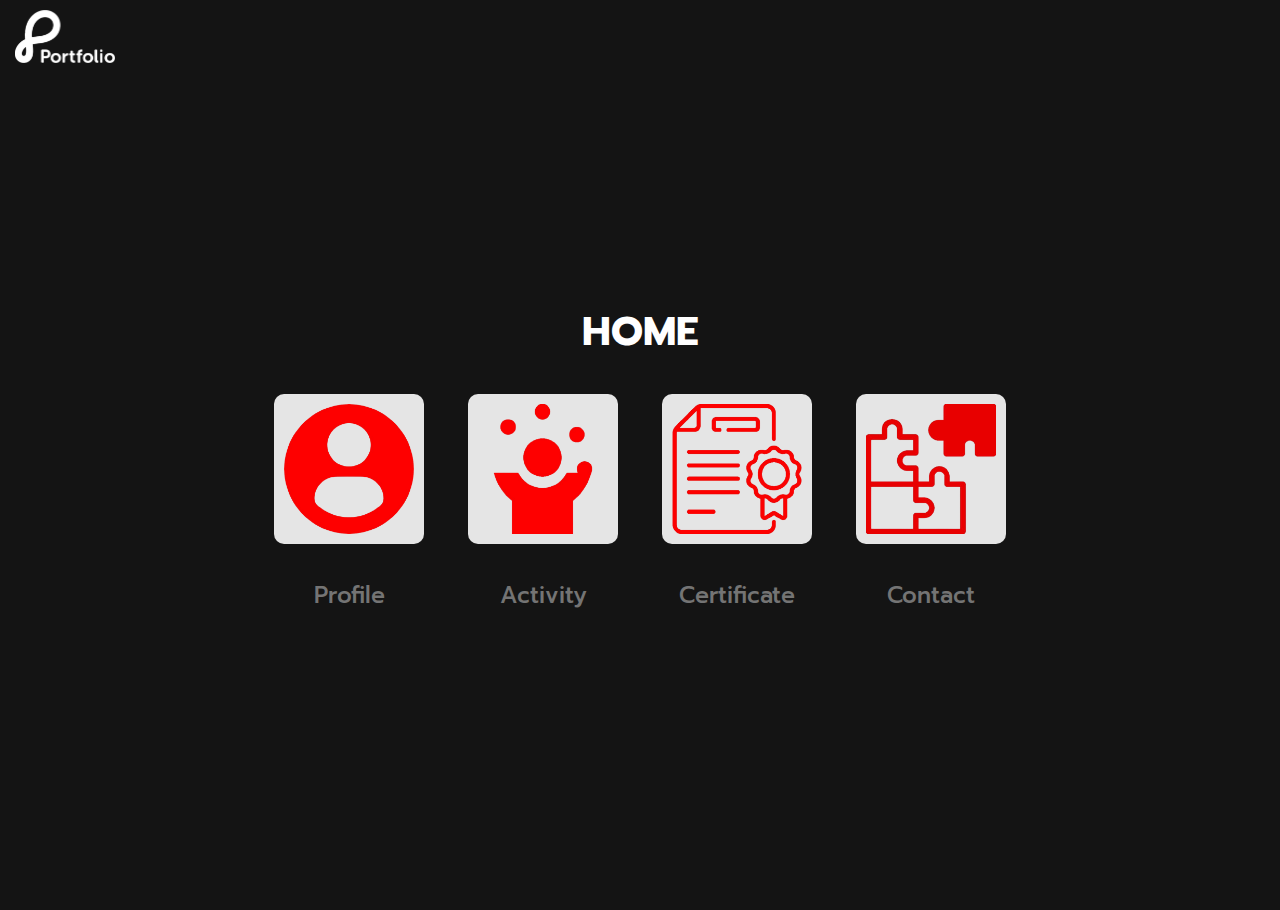
<file: index.html>
<!DOCTYPE html>
<html lang="en">
  <head>
    <meta charset="UTF-8" />
    <meta http-equiv="X-UA-Compatible" content="IE=edge" />
    <meta name="viewport" content="width=device-width, initial-scale=1.0" />
    <title>Portfolio Home</title>
    <link rel="stylesheet" href="/css/style.css" />
    <link rel="icon" href="/asset/iconlogo.jpg" />
  </head>
  <body>
    <div class="navbar">
      <div class="navbar__logo">
        <img src="/asset/logo.png" alt="" />
      </div>
    </div>
    <div class="container__lists">
      <div class="title__lists">
        <div class="title">
          <a href="index.html">HOME</a>
        </div>
      </div>
      <div class="card__lists">
        <div class="card">
          <div class="lists__img">
            <img src="/asset/profile-removebg-preview.png" alt="" />
          </div>
          <div class="lists__btn">
            <div class="lists">
              <a href="/html/profile.html">Profile</a>
            </div>
          </div>
        </div>
        <div class="card">
          <div class="lists__img">
            <img src="/asset/act-removebg-preview.png" alt="" />
          </div>
          <div class="lists__btn">
            <div class="lists">
              <a href="/html/activity.html">Activity</a>
            </div>
          </div>
        </div>
        <div class="card">
          <div class="lists__img">
            <img src="/asset/certificate-removebg-preview.png" alt="" />
          </div>
          <div class="lists__btn">
            <div class="lists">
              <a href="/html/certificate.html">Certificate</a>
            </div>
          </div>
        </div>
        <div class="card">
          <div class="lists__img">
            <img src="/asset/activity-removebg-preview.png" alt="" />
          </div>
          <div class="lists__btn">
            <div class="lists">
              <a href="/html/contact.html">Contact</a>
            </div>
          </div>
        </div>
      </div>
    </div>
  </body>
</html>
</file>
<file: css/style.css>
@import url("https://fonts.googleapis.com/css2?family=Prompt:wght@100;200;300;400;500;600;700;800;900&display=swap");

* {
  padding: 0;
  margin: 0;
  font-family: "Prompt", sans-serif;
  box-sizing: border-box;
  background-color: #141414;
}

html {
  font-size: 62.5%;
  width: 100%;
  height: 100vh;
}

/* NAVBAR */

.navbar__logo img {
  width: 8rem;
  position: fixed;
  left: 1.5rem;
}

/* CONTAINER */
.container__lists {
  display: flex;
  justify-content: center;
  align-items: center;
  flex-direction: column;
  margin-top: 1rem;
  margin-bottom: 3rem;
  height: 100vh;
}

.title__lists {
  margin-bottom: 1rem;
}

.title {
  font-size: 2.5rem;
  color: #9d9d9d;
  font-weight: 700;
}

.title a {
  text-decoration: none;
  color: white;
}

.title a:hover {
  color: #747474;
}

.card__lists {
  display: flex;
  justify-content: center;
  align-items: center;
  flex-wrap: wrap;
  width: 28rem;
}

.card {
  display: flex;
  justify-content: center;
  align-items: center;
  flex-direction: column;
  margin: 0.7rem;
}

.card :hover {
  color: white;
}

.lists__img img {
  width: 8rem;
  border-radius: 10px;
  padding: 1rem;
  background-color: #e5e5e5;
}

.lists__img :hover {
  border: 3px solid #747474;
}

.lists a {
  font-size: 1.4rem;
  color: #747474;
  text-decoration: none;
  font-weight: 500;
}

.lists__btn {
  margin-top: 1.5rem;
}

@media screen and (min-width: 768px) {
  .navbar__logo img {
    width: 10rem;
    position: fixed;
  }

  .container__lists {
    display: flex;
    justify-content: center;
    align-items: center;
    flex-direction: column;
    margin-top: 1rem;
    margin-bottom: 3rem;
    width: 100%;
    height: 100vh;
  }
  .card__lists {
    flex-wrap: nowrap;
  }
  .title {
    font-size: 4rem;
  }

  .lists__img img {
    width: 15rem;
    margin: 1.5rem;
  }

  .lists__img :hover {
    border: 5px solid #747474;
  }

  .lists a {
    font-size: 2.3rem;
    color: #747474;
    text-decoration: none;
  }
}

/* NAVBAR2 */
.navbar2 {
  display: flex;
  flex-wrap: wrap;
  justify-content: space-between;
  padding: 1rem;
  position: fixed;
  width: 100%;
  top: -0rem;
}

.navbar2__logo img {
  width: 8rem;
  position: fixed;
  margin-left: 0.5rem;
}
.navbar2__lists {
  width: 100%;
  max-height: 0;
  overflow: hidden;
  margin: 1rem;
}
.list2 {
  display: flex;
  justify-content: end;
}
.lists2 a:hover {
  color: white;
}
.lists2 a {
  font-size: 1.3rem;
  margin: 1rem;
  color: #747474;
  text-decoration: none;
}

.expand .navbar2__lists {
  max-height: 100vh;
  position: relative;
  text-align: center;
}
.expand .lists2 {
  margin: 1rem;
}
.navbar2__bar {
  cursor: pointer;
  color: white;
  font-size: 2.4rem;
  margin-right: 1rem;
  position: relative;
  top: 1rem;
}
@media screen and (min-width: 768px) {
  .navbar2 {
    position: fixed;
    top: -0.1rem;
  }
  .navbar2__logo img {
    width: 10rem;
  }
  .navbar2__lists {
    width: auto;
    display: flex;
    justify-content: space-between;
    max-height: 100vh;
    margin-right: 2rem;
  }
  .lists2 {
    display: flex;
    align-items: center;
  }
  .lists2 a {
    font-size: 2.3rem;
    margin: 0 1.5rem;
  }

  .navbar2__bar {
    display: none;
  }
}

/* PROFILE */
.profile {
  display: flex;
  justify-content: center;
  align-items: center;
  flex-direction: column;
}

.profile__text {
  margin-top: 9rem;
  flex-direction: column;
  display: flex;
  justify-content: center;
  align-items: center;
  width: 28rem;
}

.text1 {
  font-size: 1.5rem;
  color: #747474;
  font-weight: 500;
  margin-bottom: 1rem;
}

.text2 {
  font-size: 1.8rem;
  color: #e5e5e5;
  font-weight: 700;
  margin-bottom: 1rem;
}

.text3 {
  font-size: 1.2rem;
  color: #9d9d9d;
  font-weight: 500;
  margin-bottom: 2rem;
}

.profile__img img {
  width: 20rem;
  border-radius: 15px;
  border: 3px solid #ee593b;
}

.canva {
  display: flex;
  justify-content: center;
  align-items: center;
  margin-bottom: 3rem;
}

.canva__img img {
  width: 35rem;
  height: 21rem;
  margin-top: 3rem;
}
@media screen and (min-width: 768px) {
  .profile {
    display: flex;
    flex-direction: row;
    margin-top: 10rem;
    margin-bottom: 3rem;
  }
  .profile__text {
    width: 70rem;
    align-items: flex-start;
  }
  .text1 {
    font-size: 3rem;
  }

  .text2 {
    font-size: 4rem;
  }

  .text3 {
    font-size: 2.4rem;
  }
  .profile__img img {
    width: 40rem;
    border: 5px solid #ee593b;
  }

  .canva__img img {
    width: 110rem;
    height: 60rem;
  }
  .canva__img {
    margin-bottom: 5rem;
  }
}

/* ACTIVITY */
.activity {
  display: flex;
  align-items: center;
  justify-content: center;
  flex-direction: column;
}
.activity__title {
  margin-top: 8.5rem;
  color: #e5e5e5;
  font-weight: 600;
  font-size: 2.5rem;
}
.activity__title1 {
  color: #747474;
  font-size: 1.7rem;
  margin-top: 1rem;
  margin-bottom: 3rem;
}

.activity__box {
  border: 1px solid #747474;
  margin-bottom: 3rem;
  width: 30rem;
}

.activity__box img {
  cursor: pointer;
}

.activity__text {
  color: #ee593b;
  font-size: 1.7rem;
  padding: 1rem;
  font-weight: 500;
}
.activity__btn {
  color: #fff;
  font-size: 1.4rem;
  padding: 1rem;
}
@media screen and (min-width: 768px) {
  .activity__title {
    font-size: 4rem;
  }
  .activity__title1 {
    font-size: 2.5rem;
  }
  .activity__card {
    display: flex;
    justify-content: center;
    align-items: center;
    flex-wrap: wrap;
  }
  .activity__box {
    border: 1px solid #747474;
    width: 40rem;
    margin: 2.5rem;
    height: 47rem;
  }

  .activity__box img {
    width: 40rem;
    height: 29rem;
  }

  .activity__text {
    font-size: 2.3rem;
  }
  .activity__btn {
    font-size: 1.8rem;
  }
}

/* CERTIFICATE */
.certificate {
  display: flex;
  align-items: center;
  justify-content: center;
  flex-direction: column;
}
.certificate__title {
  margin-top: 8.5rem;
  color: #e5e5e5;
  font-weight: 600;
  font-size: 2.5rem;
}
.certificate__title1 {
  color: #747474;
  font-size: 1.7rem;
  margin-top: 1rem;
  margin-bottom: 3rem;
}

.certificate__box {
  border: 1px solid #747474;
  margin-bottom: 3rem;
  width: 30rem;
}

.certificate__box img {
  cursor: pointer;
}

.certificate__text {
  color: #ee593b;
  font-size: 1.7rem;
  padding: 1rem;
  font-weight: 500;
}
.certificate__btn {
  color: #fff;
  font-size: 1.4rem;
  padding: 1rem;
}
@media screen and (min-width: 768px) {
  .certificate__title {
    font-size: 4rem;
  }
  .certificate__title1 {
    font-size: 2.5rem;
  }
  .certificate__card {
    display: flex;
    justify-content: center;
    align-items: center;
    flex-wrap: wrap;
  }
  .certificate__box {
    border: 1px solid #747474;
    width: 40rem;
    margin: 2.5rem;
    height: 47rem;
  }

  .certificate__box img {
    width: 40rem;
    height: 29rem;
  }

  .certificate__text {
    font-size: 2.3rem;
  }
  .certificate__btn {
    font-size: 1.8rem;
  }
}

/* CONTACT */
.contact {
  margin-top: 1.5rem;
  margin-bottom: 3rem;
  display: flex;
  flex-direction: column;
  justify-content: center;
  align-items: center;
}
.contact__text {
  display: flex;
  flex-direction: column;
  align-items: center;
}
.contact__title {
  font-size: 2.5rem;
  font-weight: 500;
  color: white;
}
.contact__card__container {
  display: flex;
  flex-direction: column;
  justify-content: center;
  align-items: center;
  margin-top: 1rem;
}
.contact__card {
  margin-top: 2rem;
  margin-bottom: 2rem;
  width: 29rem;
  height: 29rem;
  background-color: #da5c45;
  display: flex;
  flex-direction: column;
  justify-content: center;
  align-items: center;
  border-radius: 55px;
  border: 3px solid #fff;
  box-shadow: 0 0 10px rgba(0, 0, 0, 0.5);
}
.contact__bar {
  width: 21rem;
  margin-bottom: 2rem;
  background-color: #141414;
  color: white;
  border-radius: 40px;
  height: 18.5rem;
  text-align: center;
  font-size: 14rem;
  display: flex;
  justify-content: center;
  align-items: center;
}
.contact__btn {
  width: 23rem;
  height: 5rem;
  font-size: 1.6rem;
  background-color: #000;
  color: #fff;
  display: flex;
  justify-content: center;
  align-items: center;
  border-radius: 16px;
}
@media screen and (min-width: 768px) {
  .contact__card__container {
    flex-direction: row;
    flex-wrap: wrap;
    margin-bottom: 3rem;
  }
  .contact__title {
    font-size: 4rem;
    font-weight: 600;
    margin-bottom: 1rem;
  }
  .contact__card {
    margin: 2rem 7rem;
    width: 33rem;
    height: 33rem;
  }
  .contact__btn {
    font-size: 2.2rem;
    width: 30rem;
    height: 6rem;
    margin-top: 1rem;
  }
}
</file>
